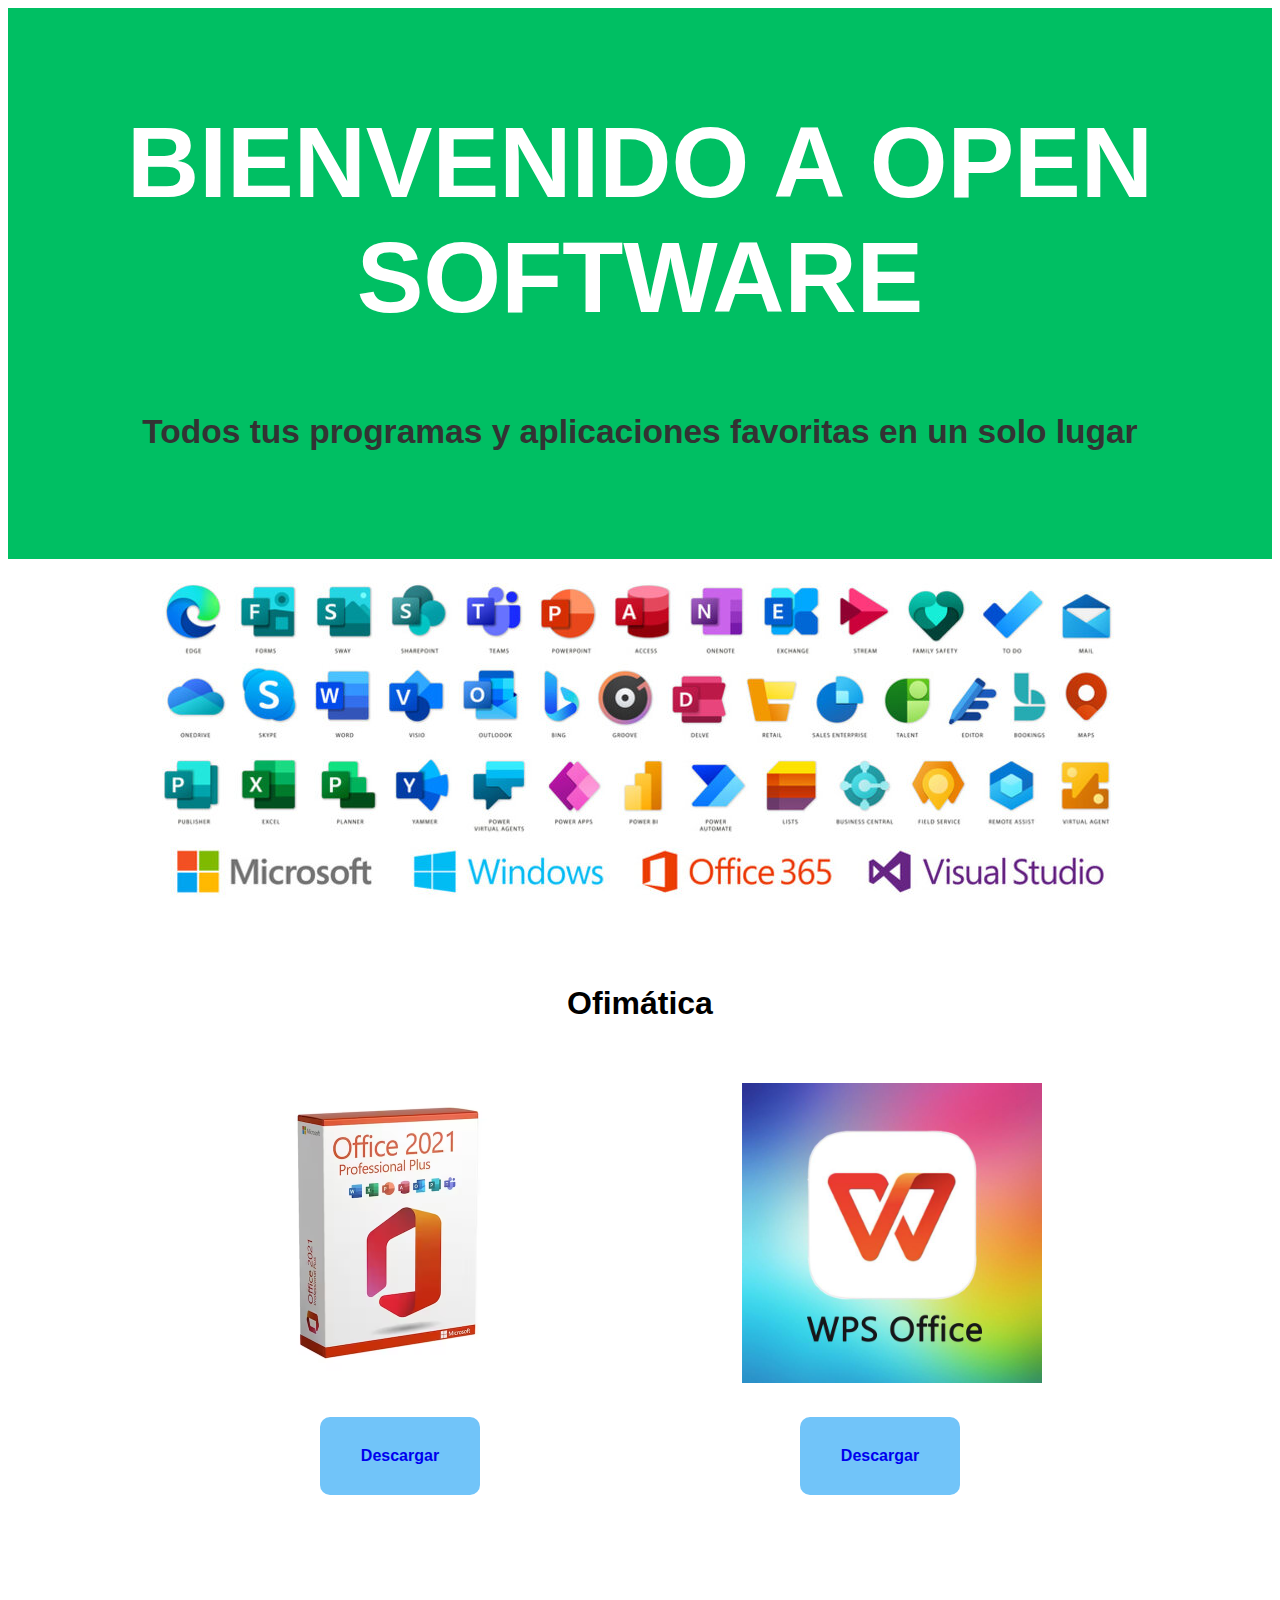
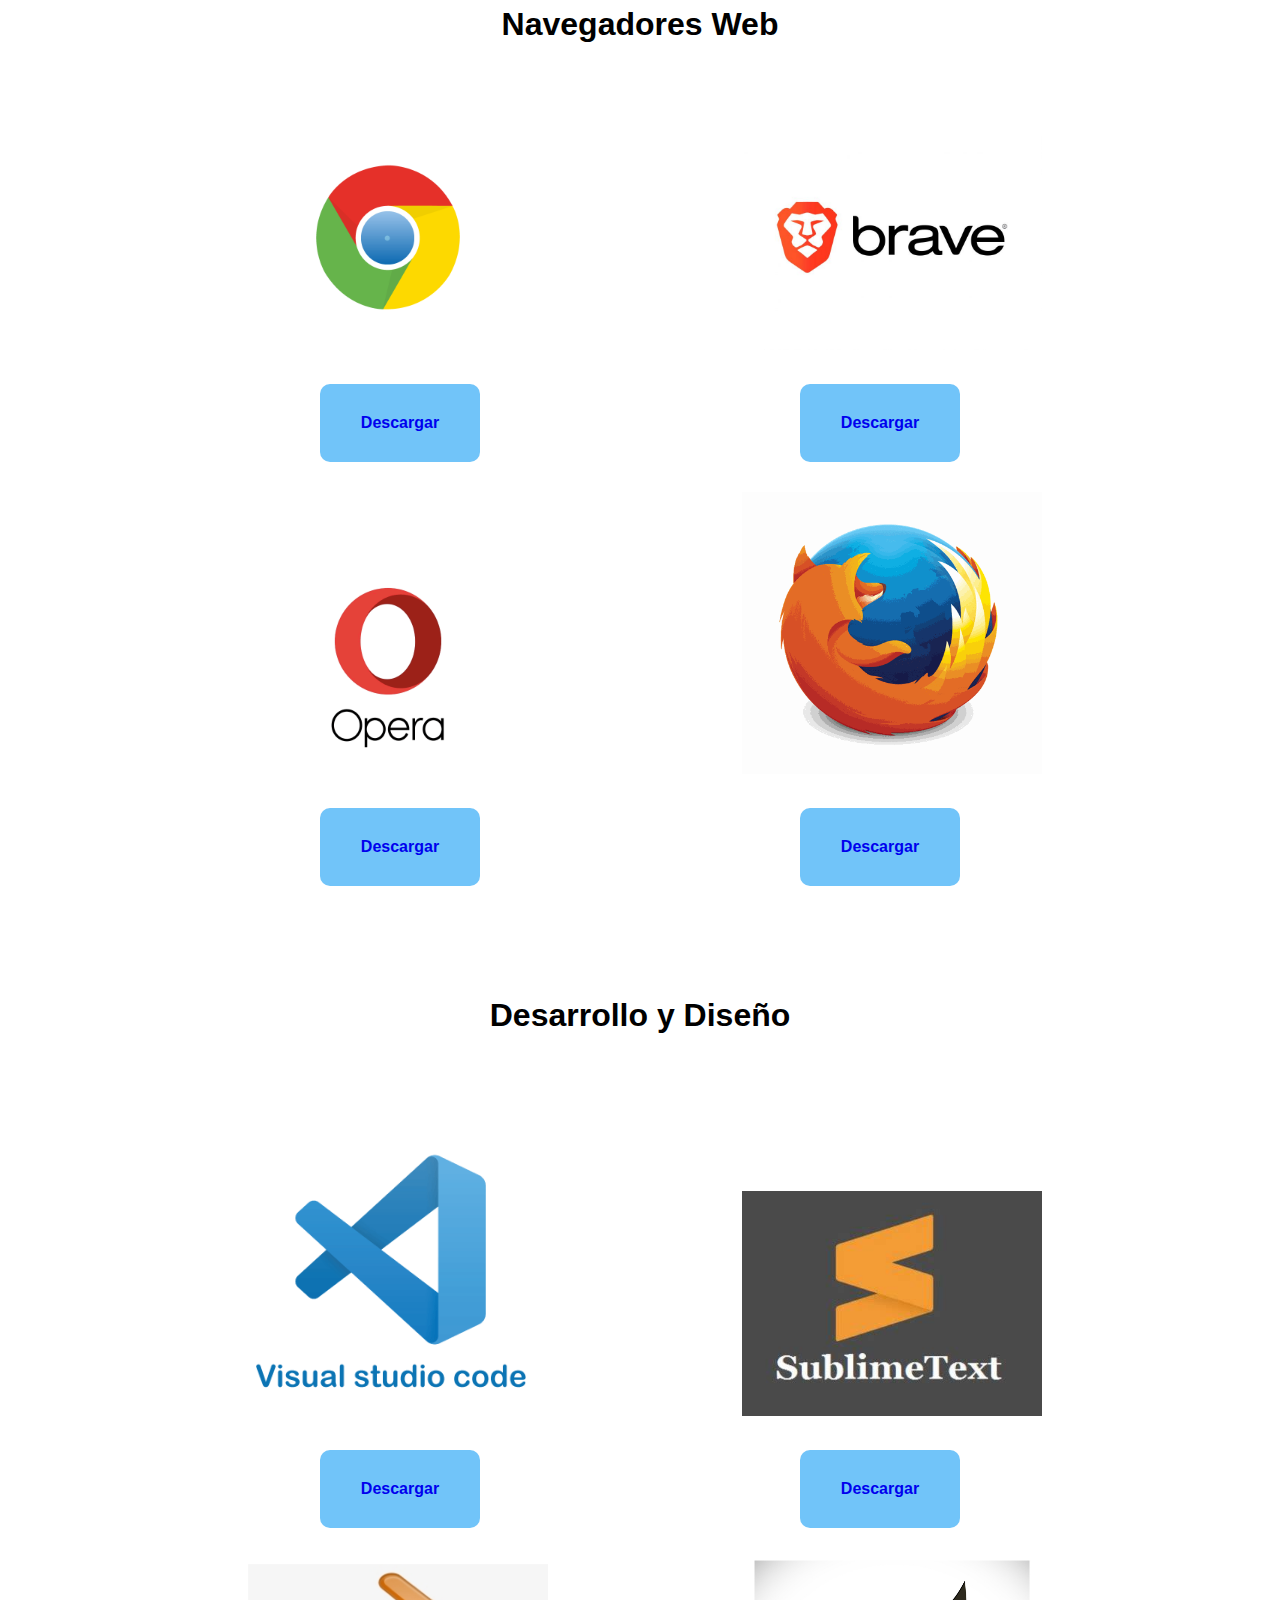
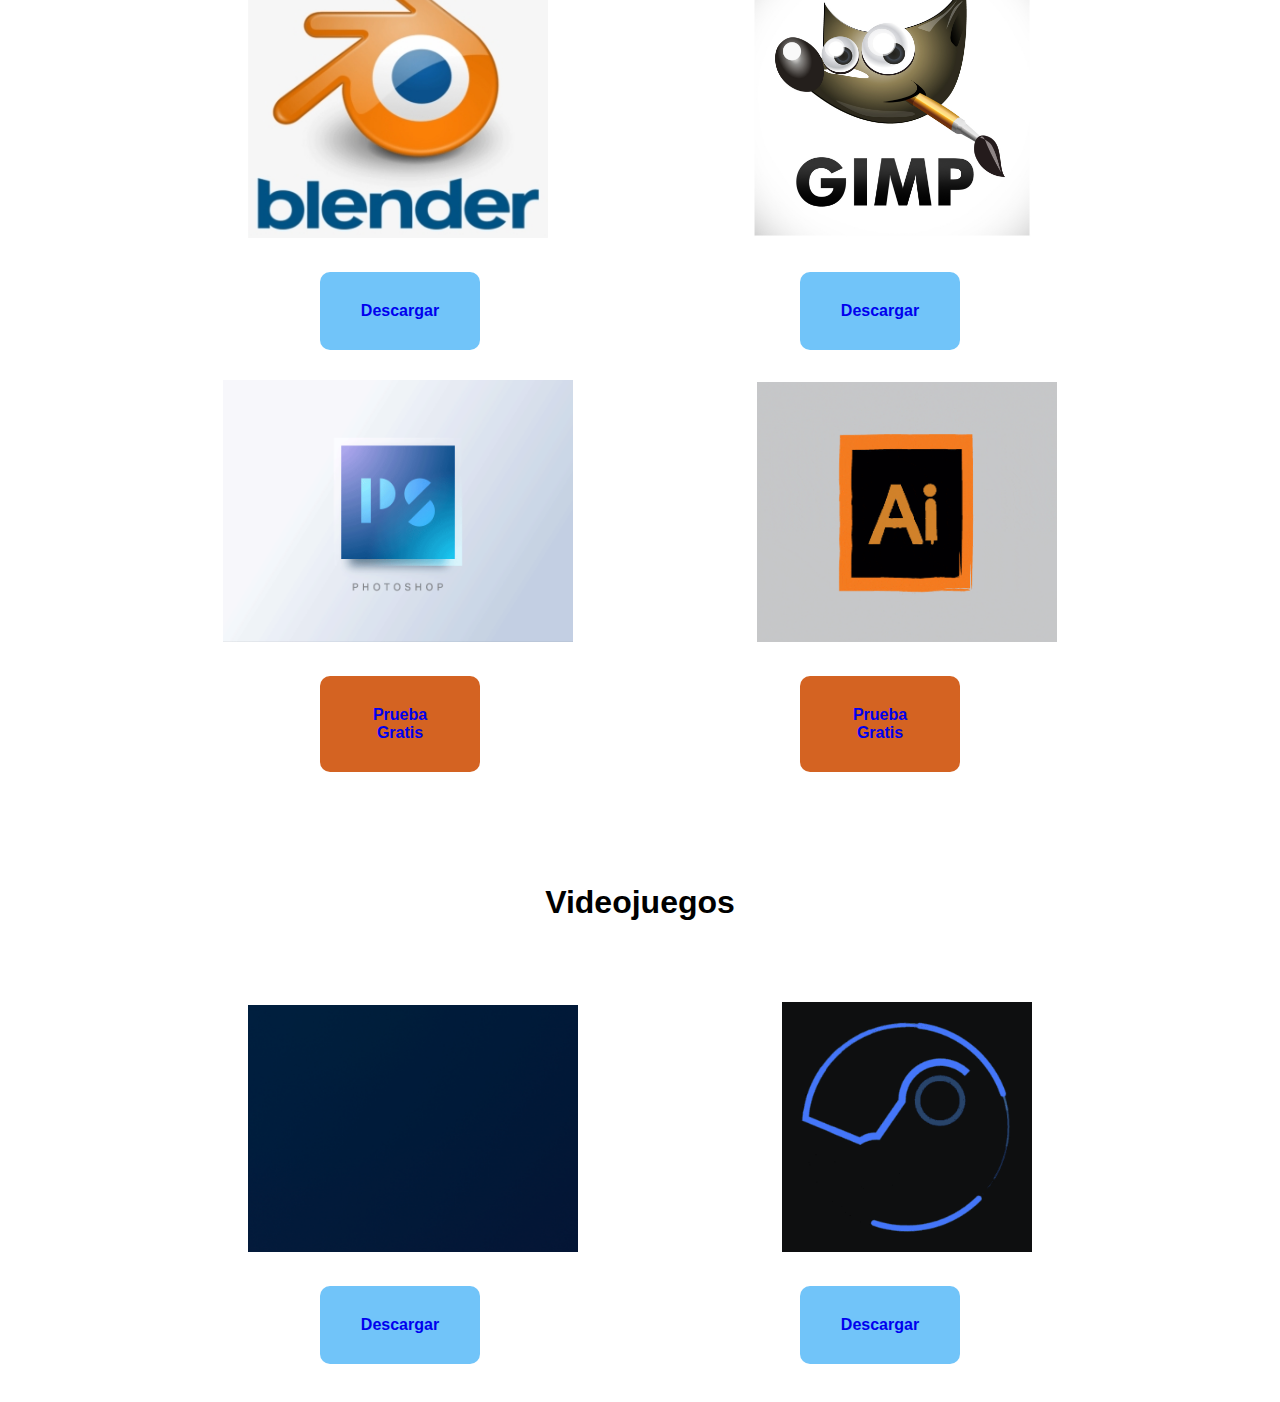
<file: Pagina externa/index.html>
<!DOCTYPE html>
<html>
    <head>
        <meta charset="utf-8"/>
        <title>OpenSoftware</title>
        <style>
            
        </style>
        <link rel="preconnect" href="https://fonts.googleapis.com">
        <link rel="preconnect" href="https://fonts.gstatic.com" crossorigin>
        <link rel="preconnect" href="https://fonts.googleapis.com">
        <link rel="preconnect" href="https://fonts.gstatic.com" crossorigin>
        <link href="https://fonts.googleapis.com/css2?family=Nunito:ital,wght@0,200..1000;1,200..1000&display=swap" rel="stylesheet">

    </head>
    <body>  
        <style>
            .contenedor1 {
                padding: 30px;
                text-align: center;
                font-size: 50px;
                background-color: #00bf63;
                font-family: 'Bungee Spice', sans-serif;
            }
            
            .botons{
                display: flex;
                justify-content: center;
                padding: 30px;
                font-family: Arial, Helvetica, sans-serif;
                
                
            }
            .btn1{
                display: block;
                width: 100px;
                font-weight: 700;
                background-color: #71C4F9 ;
                border-radius: 10px;
                margin-right: 170px;
                padding: 30px;
                text-decoration: none;
            }
            .btn2{
                display: block;
                width: 100px;
                font-weight: 700;
                background-color: #71C4F9 ;
                border-radius: 10px;
                margin-left: 150px;
                padding: 30px;
                text-decoration: none;
            }
            
            .btn3{
                display: block;
                width: 100px;
                font-weight: 700;
                background-color: #d46322 ;
                border-radius: 10px;
                margin-right: 170px;
                padding: 30px;
                text-decoration: none;
            }
            .btn4{
                display: block;
                width: 100px;
                font-weight: 700;
                background-color: #d46322 ;
                border-radius: 10px;
                margin-left: 150px;
                padding: 30px;
                text-decoration: none;
            }
        </style>
        
        <div class="contenedor1">
            <h1 style="color: #ffffff;">BIENVENIDO A OPEN SOFTWARE</h1>
            <h6 style="color: #333; text-align: center;">Todos tus programas y aplicaciones favoritas en un solo lugar</h6>
        </div>
    
        <div align="center">
            <img src="baner.jpg" alt="">
        
        <h1 style="padding: 40px; font-family: Verdana, Geneva, Tahoma, sans-serif; " >Ofimática</h1>
        <img style="width: 300px; margin-right: 100px;" src="office.avif" alt="">
        <img style="width: 300px; margin-left: 100px;" src="wps.jpg" alt="">

        <div class="botons"> 
            <a href="https://learn.microsoft.com/es-es/deployoffice/ltsc2021/deploy" target="_blank"; class="btn1">Descargar</a>
            <a href="https://es.wps.com/download/" target="_blank" class="btn2">Descargar</a>
        </div>


        <h1 style="padding: 60px; font-family: Verdana, Geneva, Tahoma, sans-serif; ">Navegadores Web</h1>
        <img style="width: 300px; margin-right: 100px;" src="chrom.gif" alt="">
        <img style="width: 300px; margin-left: 100px;" src="brave.jpg" alt="">

        <div class="botons"> 
            <a href="https://www.google.com/intl/es_es/chrome/" target="_blank"; class="btn1">Descargar</a>
            <a href="https://brave.com/es/" target="_blank" class="btn2">Descargar</a>
        </div>
        <img style="width: 300px; margin-right: 100px;" src="op.gif" alt="">
        <img style="width: 300px; margin-left: 100px;" src="firefox.gif" alt="">
        <div class="botons"> 
            <a href="https://www.opera.com/es/download" target="_blank"; class="btn1">Descargar</a>
            <a href="https://www.mozilla.org/es-ES/firefox/new/" target="_blank" class="btn2">Descargar</a>
        </div>


        <h1 style="padding: 60px; font-family: Verdana, Geneva, Tahoma, sans-serif; ">Desarrollo y Diseño</h1>
        <img style="width: 300px; margin-right: 100px;" src="visual.png" alt="">
        <img style="width: 300px; margin-left: 100px;" src="sublime.jpg" alt="">
        <div class="botons"> 
            <a href="https://code.visualstudio.com/Download" target="_blank"; class="btn1">Descargar</a>
            <a href="https://www.sublimetext.com/download" target="_blank"; class="btn2">Descargar</a>
        </div>
        

        <img style="width: 300px; margin-right: 100px;" src="blen.png" alt="">
        <img style="width: 280px; margin-left: 100px;" src="gimp.jpg" alt="">
        <div class="botons"> 
            <a href="https://www.blender.org/download/" target="_blank"; class="btn1">Descargar</a>
            <a href="http://www.gimp.org.es/descargar-gimp.html" target="_blank" class="btn2">Descargar</a>
        </div>
        <img style="width: 350px; margin-right: 100px;" src="Photogif.gif" alt="">
        <img style="width: 300px; margin-left: 80px;" src="illus.gif" alt="">

        <div class="botons"> 
            <a href="https://www.adobe.com/co/products/photoshop.html?promoid=RL89NFBP&mv=other" target="_blank"; class="btn3">Prueba Gratis</a>
            <a href="https://www.adobe.com/la/products/illustrator.html" target="_blank" class="btn4">Prueba Gratis</a>
        </div>
        

        <h1 style="padding: 60px; font-family: Verdana, Geneva, Tahoma, sans-serif; ">Videojuegos</h1>
        <img style="width: 330px; margin-right: 100px;" src="epic.gif" alt="">
        <img style="width: 250px; margin-left: 100px;" src="steam.gif" alt="">
        <div class="botons"> 
            <a href="https://store.epicgames.com/es-ES/download" target="_blank"; class="btn1">Descargar</a>
            <a href="https://store.steampowered.com/about/" target="_blank"; class="btn2">Descargar</a>
        </div>
    </body>
</html>
</file>
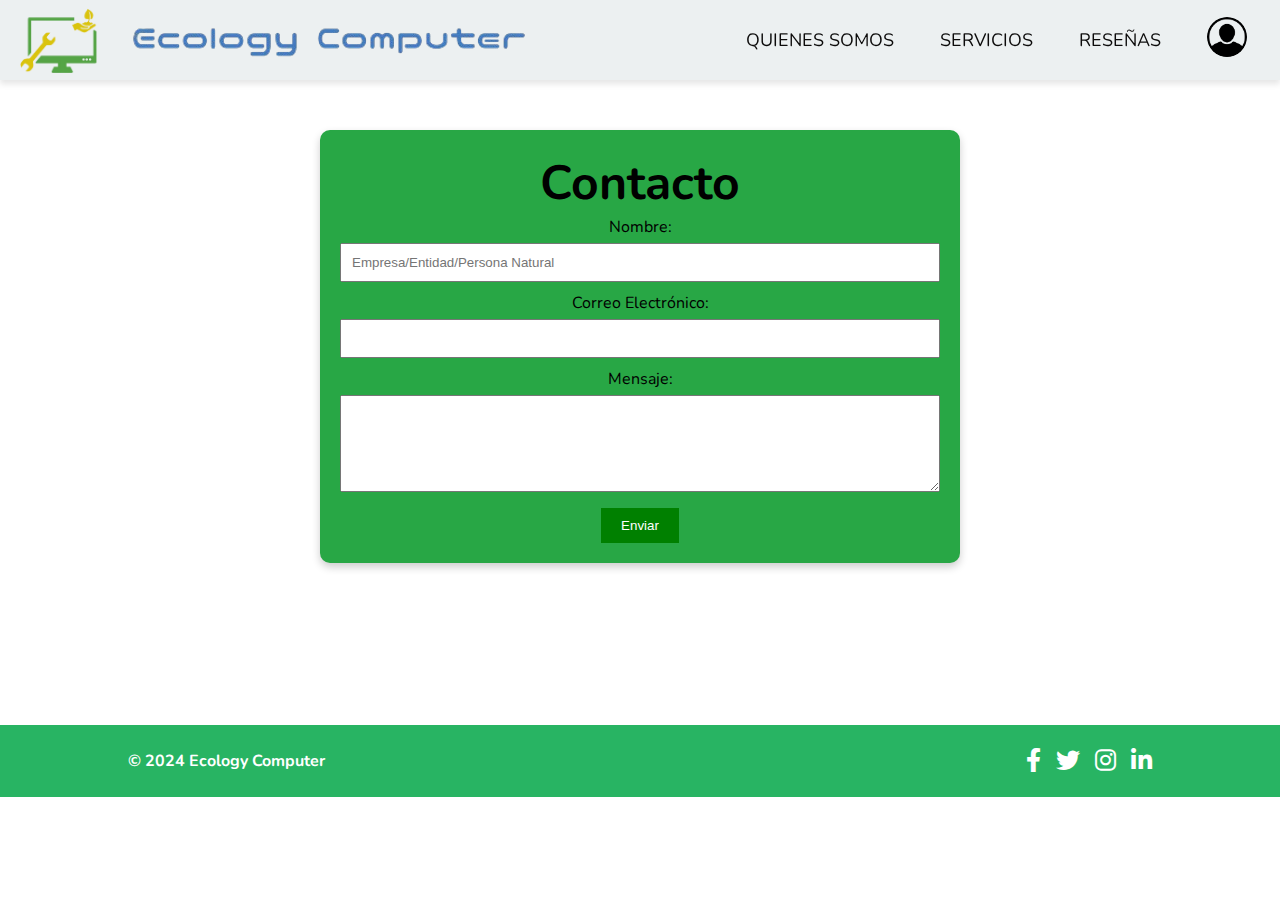
<file: Contacto.html>
<!DOCTYPE html>
<html lang="en">
<head>
    <meta charset="UTF-8">
    <meta name="viewport" content="width=device-width, initial-scale=1.0">
    <title>Contacto</title>
    <link rel="icon" href="assets/iconoMB.png">
    <link rel="stylesheet" href="nav-footer.css">
    <link rel="stylesheet" href="style.css">
    <link rel="stylesheet" href="media.css">
    <link rel="stylesheet" href="styleContacto.css">
    <link href="https://cdnjs.cloudflare.com/ajax/libs/font-awesome/6.0.0-beta3/css/all.min.css" rel="stylesheet">
</head>
<body>
    <nav>
        <input type="checkbox" id="check">
        <label for="check" class="checkbtn">
            <i><img src="assets/menu-hamburguesa.png" alt=""></i>
        </label>

        <a href="index.html" class="enlace">
            <img src="assets/iconoPC.png" alt="Logo PC" class="logo logo-pc">
            <img src="assets/iconoMB.png" alt="Logo Móvil" class="logo logo-mobile">
            <img src="assets/Nombre.png" alt="Nombre de empresa" class="nombre-empresa">
        </a>
        <ul>
            <li><a href="index.html#about-us">QUIENES SOMOS</a></li>
            <li class="dropdown">
                <a href="index.html#services">SERVICIOS</a>
                <ul class="dropdown-menu">
                    <li><a href="Tienda.html">Tienda Virtual</a></li>
                    <li><a href="Mantenimiento.html">Reparar</a></li>
                    <li><a href="Contacto.html">Contáctanos</a></li>
                </ul>
            </li>
            <li><a href="index.html#reviews">RESEÑAS</a></li>
            <li class="profile">
                <a href="#">
                    <img src="assets/UsuarioIcon.png" alt="Perfil" class="profile-img">
                </a>
                <ul class="dropdown-menu">
                    <li id="register"><a href="Registro.html">Registrarse</a></li>
                    <li id="login"><a href="Inicio.html">Iniciar Sesión</a></li>
                    <li id="logout"><a href="#" class="logout-btn">Cerrar Sesión</a></li>
                </ul>
            </li>
        </ul>
    </nav>

    <div class="contacto" id="Contact">
        <h2 class="title-contact">Contacto</h2>
        <form>
          <label for="nombre">Nombre: </label>
          <input type="text" id="nombre" name="nombre" placeholder="Empresa/Entidad/Persona Natural" required>
    
          <label for="email">Correo Electrónico:</label>
          <input type="email" id="email" name="email" required>
    
          <label for="mensaje">Mensaje:</label>
    
          <textarea id="mensaje" name="mensaje" rows="5" required></textarea>
    
          <button type="submit">Enviar</button>
        </form>
    </div>
    
    <footer class="footer">
        <!-- Nombre de la empresa -->
        <p class="footer-text">© 2024 Ecology Computer</p>

        <!-- Iconos de redes sociales -->
        <div class="footer-socials">
            <a href="https://facebook.com" target="_blank" class="social-link">
                <i class="fab fa-facebook-f social-icon"></i>
            </a>
            <a href="https://twitter.com" target="_blank" class="social-link">
                <i class="fab fa-twitter social-icon"></i>
            </a>
            <a href="https://instagram.com" target="_blank" class="social-link">
                <i class="fab fa-instagram social-icon"></i>
            </a>
            <a href="https://linkedin.com" target="_blank" class="social-link">
                <i class="fab fa-linkedin-in social-icon"></i>
            </a>
        </div>
    </footer>
    <script src="checklogin.js"></script>
    <script src="script.js"></script>
</body>
</html>
</file>
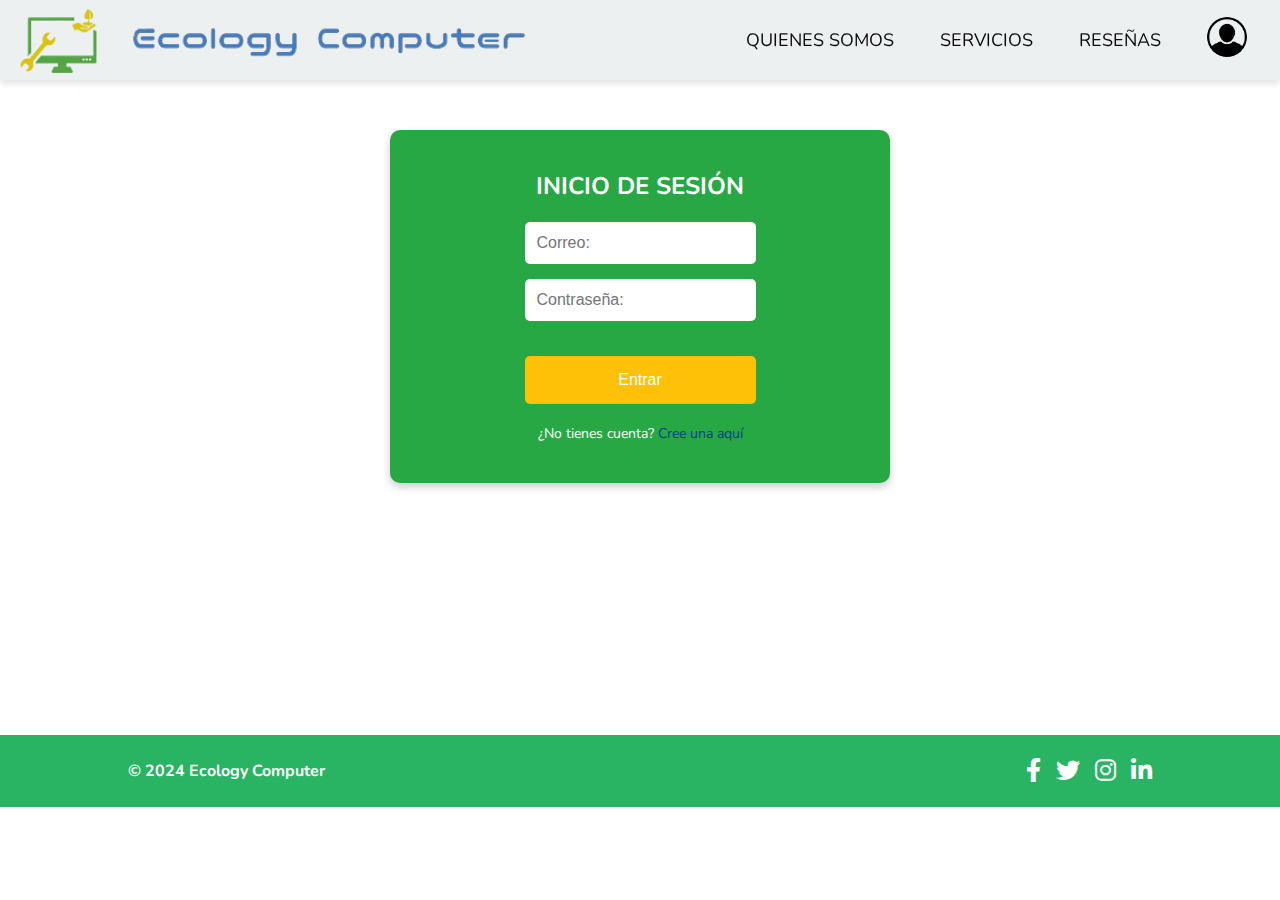
<file: Inicio.html>
<!DOCTYPE html>
<html lang="en">
<head>
    <meta charset="UTF-8">
    <meta name="viewport" content="width=device-width, initial-scale=1.0">
    <title>Ecology Computer</title>
    <link rel="icon" href="assets/iconoMB.png">
    <link rel="stylesheet" href="nav-footer.css">
    <link rel="stylesheet" href="styleInicio.css">
    <link href="https://cdnjs.cloudflare.com/ajax/libs/font-awesome/6.0.0-beta3/css/all.min.css" rel="stylesheet">
</head>
<nav>
    <input type="checkbox" id="check">
    <label for="check" class="checkbtn">
        <i><img src="assets/menu-hamburguesa.png" alt=""></i>
    </label>
      
    <a href="index.html" class="enlace">
        <img src="assets/iconoPC.png" alt="Logo PC" class="logo logo-pc">
        <img src="assets/iconoMB.png" alt="Logo Móvil" class="logo logo-mobile">
        <img src="assets/Nombre.png" alt="Nombre de empresa" class="nombre-empresa">
    </a>
    <ul>
        <li><a href="index.html#about-us">QUIENES SOMOS</a></li>
        <li class="dropdown">
            <a href="index.html#services">SERVICIOS</a>
            <ul class="dropdown-menu">
                <li><a href="Tienda.html">Tienda Virtual</a></li>
                <li><a href="Mantenimiento.html">Reparar</a></li>
                <li><a href="#">Contáctanos</a></li>
            </ul>
        </li>
        <li><a href="index.html#reviews">RESEÑAS</a></li>
        <li class="profile">
            <a href="#">
                <img src="assets/UsuarioIcon.png" alt="Perfil" class="profile-img">
            </a>
            <ul class="dropdown-menu">
                <li id="register"><a href="Registro.html">Registrarse</a></li>
                <li id="login"><a href="Inicio.html">Iniciar Sesión</a></li>
                <li id="logout"><a href="#" class="logout-btn">Cerrar Sesión</a></li>
            </ul>
        </li>
    </ul>
</nav>
<body>
    <div class="form-container">
        <h2>INICIO DE SESIÓN</h2>
        <form id="login-form">
            <div class="input-group">
                <input type="email" id="login-correo" placeholder="Correo:" required>
            </div>
            <div class="input-group">
                <input type="password" id="login-contrasena" placeholder="Contraseña:" required>
            </div>
            <button type="submit" class="btn-entrar">Entrar</button>
            <p>¿No tienes cuenta? <a href="Registro.html">Cree una aquí</a></p>
        </form>
    </div>
    
    <footer class="footer">
        <!-- Nombre de la empresa -->
        <p class="footer-text">© 2024 Ecology Computer</p>
    
        <!-- Iconos de redes sociales -->
        <div class="footer-socials">
            <a href="https://facebook.com" target="_blank" class="social-link">
                <i class="fab fa-facebook-f social-icon"></i>
            </a>
            <a href="https://twitter.com" target="_blank" class="social-link">
                <i class="fab fa-twitter social-icon"></i>
            </a>
            <a href="https://instagram.com" target="_blank" class="social-link">
                <i class="fab fa-instagram social-icon"></i>
            </a>
            <a href="https://linkedin.com" target="_blank" class="social-link">
                <i class="fab fa-linkedin-in social-icon"></i>
            </a>
        </div>
    </footer>
    
    <script src="script-login.js"></script>
    <script src="checklogin.js"></script>
    <script src="script.js"></script>
</body>
</html>
</file>
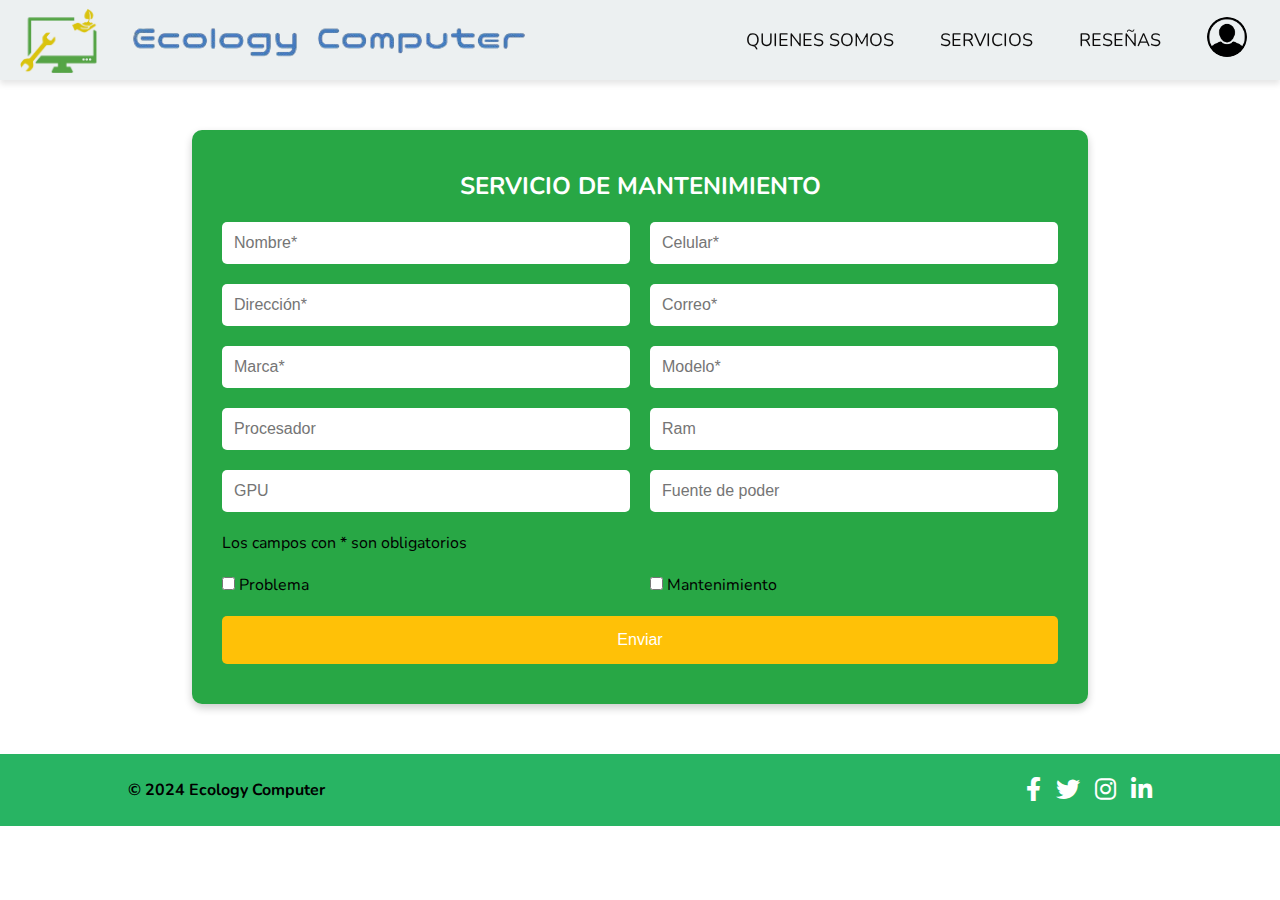
<file: Mantenimiento.html>
<!DOCTYPE html>
<html lang="en">

<head>
    <meta charset="UTF-8">
    <meta name="viewport" content="width=device-width, initial-scale=1.0">
    <title>Mantenimiento</title>
    <link rel="icon" href="assets/iconoMB.png">
    <link rel="stylesheet" href="nav-footer.css">
    <link rel="stylesheet" href="style.css">
    <link rel="stylesheet" href="styleMantenimiento.css">
    <link rel="stylesheet" href="media.css">
    <link href="https://cdnjs.cloudflare.com/ajax/libs/font-awesome/6.0.0-beta3/css/all.min.css" rel="stylesheet">
</head>

<body>
    <nav>
        <input type="checkbox" id="check">
        <label for="check" class="checkbtn">
            <i><img src="assets/menu-hamburguesa.png" alt=""></i>
        </label>

        <a href="index.html" class="enlace">
            <img src="assets/iconoPC.png" alt="Logo PC" class="logo logo-pc">
            <img src="assets/iconoMB.png" alt="Logo Móvil" class="logo logo-mobile">
            <img src="assets/Nombre.png" alt="Nombre de empresa" class="nombre-empresa">
        </a>
        <ul>
            <li><a href="index.html#about-us">QUIENES SOMOS</a></li>
            <li class="dropdown">
                <a href="index.html#services">SERVICIOS</a>
                <ul class="dropdown-menu">
                    <li><a href="Tienda.html">Tienda Virtual</a></li>
                    <li><a href="Mantenimiento.html">Reparar</a></li>
                    <li><a href="#">Contáctanos</a></li>
                </ul>
            </li>
            <li><a href="index.html#reviews">RESEÑAS</a></li>
            <li class="profile">
                <a href="#">
                    <img src="assets/UsuarioIcon.png" alt="Perfil" class="profile-img">
                </a>
                <ul class="dropdown-menu">
                    <li id="register"><a href="Registro.html">Registrarse</a></li>
                    <li id="login"><a href="Inicio.html">Iniciar Sesión</a></li>
                    <li id="logout"><a href="#" class="logout-btn">Cerrar Sesión</a></li>
                </ul>
            </li>
        </ul>
    </nav>

    <div class="form-container">
        <h2>SERVICIO DE MANTENIMIENTO</h2>
        <div class="service-container">
            <form id="service-form">
                <div class="input-row">
                    <div class="input-group">
                        <input type="text" id="service-name" placeholder="Nombre*" required>
                    </div>
                    <div class="input-group">
                        <input type="tel" id="service-phone" placeholder="Celular*" required pattern="\d*"
                            oninput="this.value = this.value.replace(/[^0-9]/g, '');">
                    </div>
                    <div class="input-group">
                        <input type="text" id="service-direction" placeholder="Dirección*" required>
                    </div>
                    <div class="input-group">
                        <input type="email" id="service-email" placeholder="Correo*" required>
                    </div>
                    <div class="input-group">
                        <input type="text" id="service-marca" placeholder="Marca*" required>
                    </div>
                    <div class="input-group">
                        <input type="text" id="service-model" placeholder="Modelo*" required>
                    </div>
                    <div class="input-group">
                        <input type="text" id="service-model" placeholder="Procesador">
                    </div>
                    <div class="input-group">
                        <input type="text" id="service-model" placeholder="Ram">
                    </div>
                    <div class="input-group">
                        <input type="text" id="service-model" placeholder="GPU">
                    </div>
                    <div class="input-group">
                        <input type="text" id="service-model" placeholder="Fuente de poder">
                    </div>
                    <p>Los campos con * son obligatorios</p>
                    <div></div>
                    <div class="input-grupo">
                        <input type="checkbox" name="Problema" id="Problema" class="exclusive-checkbox"> Problema
                        <!-- Contenedor que incluye el input para la descripción, oculto inicialmente -->
                        <div id="problema-input-container" style="display: none;">
                            <textarea id="problema-descripcion" placeholder="Descripción del problema" rows="4"></textarea>
                        </div>
                    </div>
                    <div class="input-grupo">
                        <input type="checkbox" name="Mantenimiento" id="Mantenimiento" class="exclusive-checkbox"> Mantenimiento
                    </div>
                </div>
                
                <!-- Botón -->
                <button type="submit" class="btn-enviar">Enviar</button>
            </form>
        </div>
    </div>

    <footer class="footer">
        <!-- Nombre de la empresa -->
        <p class="footer-text">© 2024 Ecology Computer</p>

        <!-- Iconos de redes sociales -->
        <div class="footer-socials">
            <a href="https://facebook.com" target="_blank" class="social-link">
                <i class="fab fa-facebook-f social-icon"></i>
            </a>
            <a href="https://twitter.com" target="_blank" class="social-link">
                <i class="fab fa-twitter social-icon"></i>
            </a>
            <a href="https://instagram.com" target="_blank" class="social-link">
                <i class="fab fa-instagram social-icon"></i>
            </a>
            <a href="https://linkedin.com" target="_blank" class="social-link">
                <i class="fab fa-linkedin-in social-icon"></i>
            </a>
        </div>
    </footer>

    <script>
        const problemaCheckbox = document.getElementById('Problema');
        const mantenimientoCheckbox = document.getElementById('Mantenimiento');
        const errorMessage = document.getElementById('error-message');
        const form = document.getElementById('solicitud-form');
        const problemaInputContainer = document.getElementById('problema-input-container');
    
        // Función para asegurar que solo uno de los checkboxes esté marcado
        function toggleCheckboxSelection() {
            if (problemaCheckbox.checked) {
                mantenimientoCheckbox.checked = false;
                problemaInputContainer.style.display = 'block'; // Muestra el input de descripción
            } else {
                problemaInputContainer.style.display = 'none'; // Oculta el input si "Problema" no está seleccionado
            }
    
            if (mantenimientoCheckbox.checked) {
                problemaCheckbox.checked = false;
                problemaInputContainer.style.display = 'none'; // Oculta el input si "Mantenimiento" está seleccionado
            }
        }
    
        // Escuchar el evento de cambio en ambos checkboxes
        problemaCheckbox.addEventListener('click', toggleCheckboxSelection);
        mantenimientoCheckbox.addEventListener('click', toggleCheckboxSelection);
    
        // Validar que se seleccione solo uno al enviar el formulario
        form.addEventListener('submit', function(event) {
            if (!problemaCheckbox.checked && !mantenimientoCheckbox.checked) {
                errorMessage.style.display = 'block'; // Muestra el mensaje de error si ninguno está seleccionado
                event.preventDefault(); // Previene el envío del formulario
            } else {
                errorMessage.style.display = 'none'; // Oculta el mensaje de error si alguno está seleccionado
            }
        });
    </script>
    <script src="checklogin.js"></script>

</body>

</html>
</file>
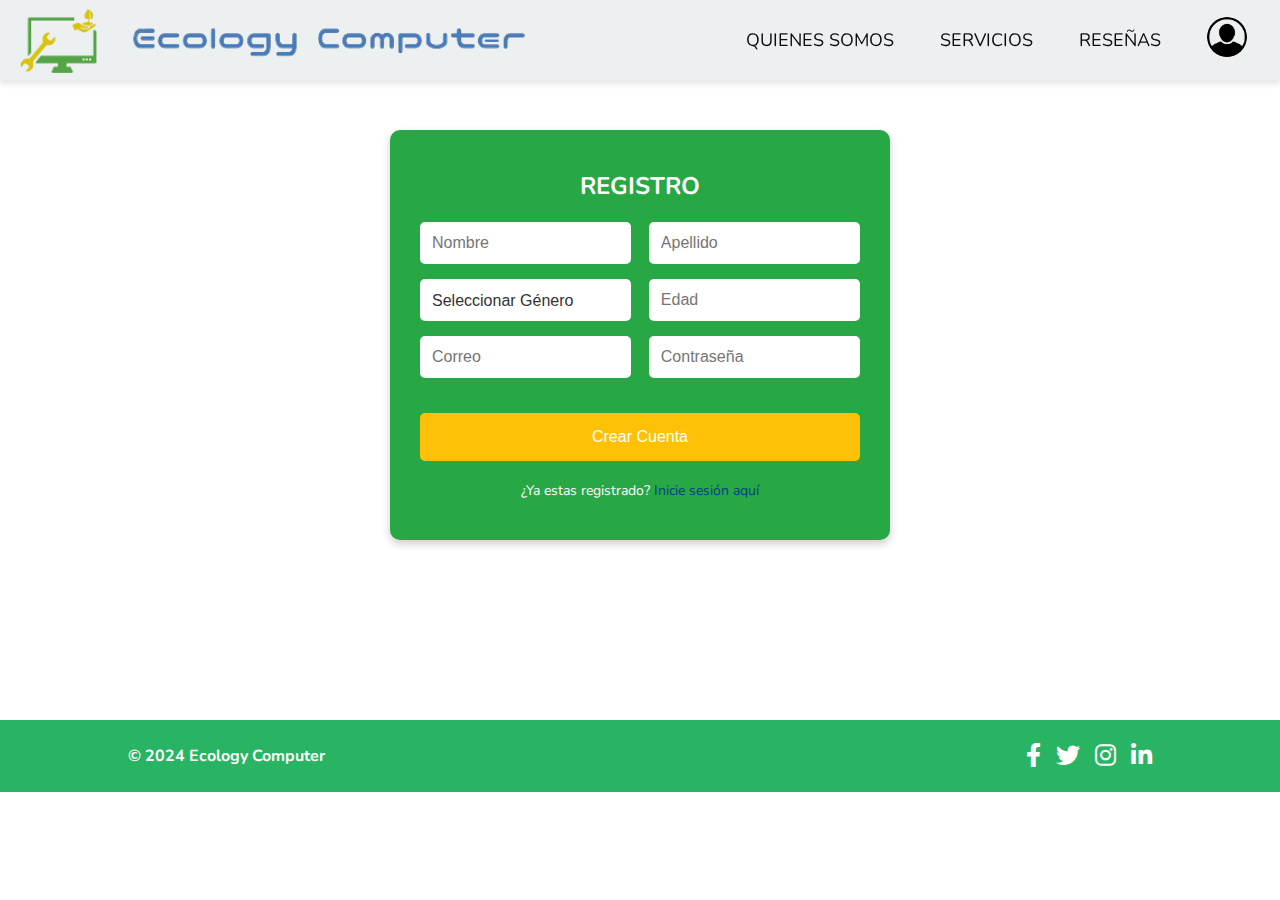
<file: Registro.html>
<!DOCTYPE html>
<html lang="en">
<head>
    <meta charset="UTF-8">
    <meta name="viewport" content="width=device-width, initial-scale=1.0">
    <title>Ecology Computer</title>
    <link rel="icon" href="assets/iconoMB.png">
    <link rel="stylesheet" href="styleRegistro.css">
    <link rel="stylesheet" href="nav-footer.css">
    <link href="https://cdnjs.cloudflare.com/ajax/libs/font-awesome/6.0.0-beta3/css/all.min.css" rel="stylesheet">
</head>
<nav>
    <input type="checkbox" id="check">
    <label for="check" class="checkbtn">
        <i><img src="assets/menu-hamburguesa.png" alt=""></i>
    </label>
      
    <a href="index.html" class="enlace">
        <img src="assets/iconoPC.png" alt="Logo PC" class="logo logo-pc">
        <img src="assets/iconoMB.png" alt="Logo Móvil" class="logo logo-mobile">
        <img src="assets/Nombre.png" alt="Nombre de empresa" class="nombre-empresa">
    </a>
    <ul>
        <li><a href="index.html#about-us">QUIENES SOMOS</a></li>
        <li class="dropdown">
            <a href="index.html#services">SERVICIOS</a>
            <ul class="dropdown-menu">
                <li><a href="Tienda.html">Tienda Virtual</a></li>
                <li><a href="Mantenimiento.html">Reparar</a></li>
                <li><a href="#">Contáctanos</a></li>
            </ul>
        </li>
        <li><a href="index.html#reviews">RESEÑAS</a></li>
        <li class="profile">
            <a href="#">
                <img src="assets/UsuarioIcon.png" alt="Perfil" class="profile-img">
            </a>
            <ul class="dropdown-menu">
                <li id="register"><a href="Registro.html">Registrarse</a></li>
                <li id="login"><a href="Inicio.html">Iniciar Sesión</a></li>
                <li id="logout"><a href="#" class="logout-btn">Cerrar Sesión</a></li>
            </ul>
        </li>
    </ul>
</nav>
<body>
    <div class="form-container">
        <h2>REGISTRO</h2>
        <form id="registro-form">
            <div class="input-group">
                <input type="text" id="nombre" placeholder="Nombre" required>
                <input type="text" id="apellido" placeholder="Apellido" required>
            </div>
            <div class="input-group">
                <select id="genero" required>
                    <option value="" disabled selected>Seleccionar Género</option>
                    <option value="masculino">Masculino</option>
                    <option value="femenino">Femenino</option>
                    <option value="otro">Otro</option>
                </select>
                <input type="number" id="edad" placeholder="Edad" required>
            </div>            
            <div class="input-group">
                <input type="email" id="correo" placeholder="Correo" required>
                <input type="password" id="contrasena" placeholder="Contraseña" required>
            </div>
            <button type="submit" class="btn-crear">Crear Cuenta</button>
            <p>¿Ya estas registrado? <a href="Inicio.html">Inicie sesión aquí</a></p>
        </form>
    </div>
    
    <footer class="footer">
        <!-- Nombre de la empresa -->
        <p class="footer-text">© 2024 Ecology Computer</p>
    
        <!-- Iconos de redes sociales -->
        <div class="footer-socials">
            <a href="https://facebook.com" target="_blank" class="social-link">
                <i class="fab fa-facebook-f social-icon"></i>
            </a>
            <a href="https://twitter.com" target="_blank" class="social-link">
                <i class="fab fa-twitter social-icon"></i>
            </a>
            <a href="https://instagram.com" target="_blank" class="social-link">
                <i class="fab fa-instagram social-icon"></i>
            </a>
            <a href="https://linkedin.com" target="_blank" class="social-link">
                <i class="fab fa-linkedin-in social-icon"></i>
            </a>
        </div>
    </footer>
    
    <script src="checklogin.js"></script>
    <script src="script.js"></script>
</body>
</html>
</file>
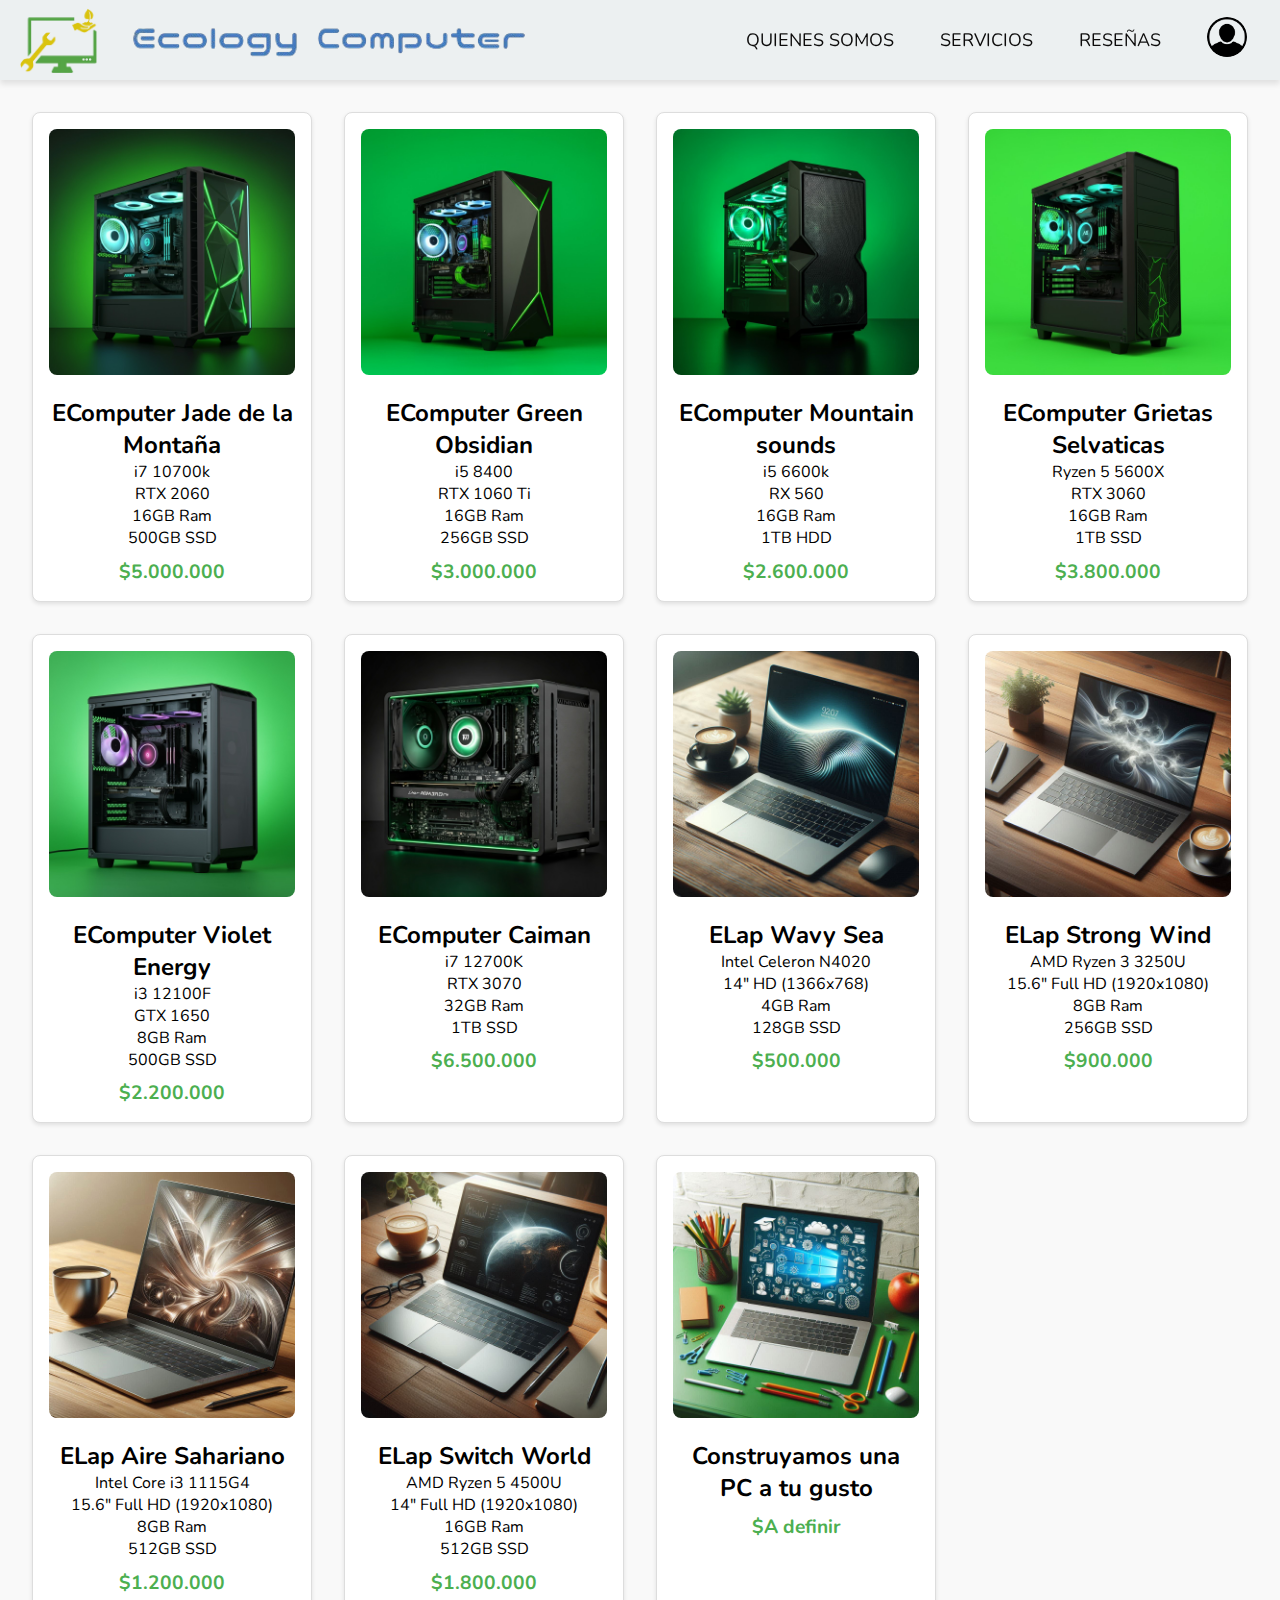
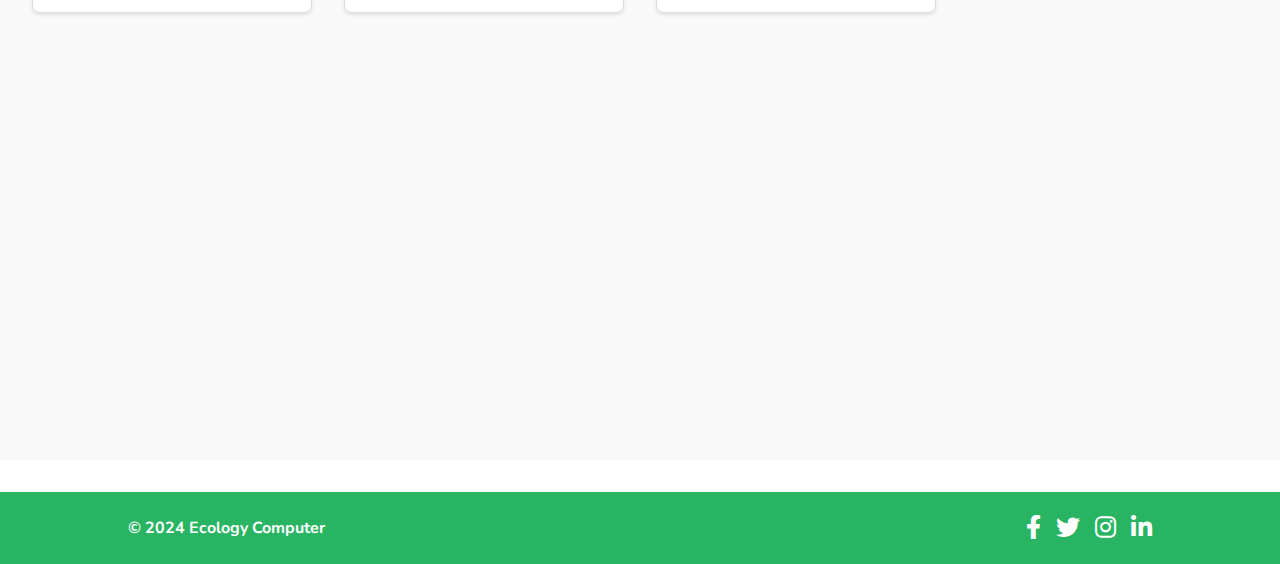
<file: Tienda.html>
<!DOCTYPE html>
<html lang="es">

<head>
    <meta charset="UTF-8">
    <meta name="viewport" content="width=device-width, initial-scale=1.0">
    <title>Ecology Computer</title>
    <link rel="icon" href="assets/iconoMB.png">
    <link rel="stylesheet" href="nav-footer.css">
    <link rel="stylesheet" href="styleTienda.css">
    <link href="https://cdnjs.cloudflare.com/ajax/libs/font-awesome/6.0.0-beta3/css/all.min.css" rel="stylesheet">
</head>

<body>
    <nav>
        <input type="checkbox" id="check">
        <label for="check" class="checkbtn">
            <i><img src="assets/menu-hamburguesa.png" alt=""></i>
        </label>
          
        <a href="index.html" class="enlace">
            <img src="assets/iconoPC.png" alt="Logo PC" class="logo logo-pc">
            <img src="assets/iconoMB.png" alt="Logo Móvil" class="logo logo-mobile">
            <img src="assets/Nombre.png" alt="Nombre de empresa" class="nombre-empresa">
        </a>
        <ul>
            <li><a href="index.html#about-us">QUIENES SOMOS</a></li>
            <li class="dropdown">
                <a href="index.html#services">SERVICIOS</a>
                <ul class="dropdown-menu">
                    <li><a href="Tienda.html">Tienda Virtual</a></li>
                    <li><a href="Mantenimiento.html">Reparar</a></li>
                    <li><a href="#">Contáctanos</a></li>
                </ul>
            </li>
            <li><a href="index.html#reviews">RESEÑAS</a></li>
            <li class="profile">
                <a href="#">
                    <img src="assets/UsuarioIcon.png" alt="Perfil" class="profile-img">
                </a>
                <ul class="dropdown-menu">
                    <li id="register"><a href="Registro.html">Registrarse</a></li>
                    <li id="login"><a href="Inicio.html">Iniciar Sesión</a></li>
                    <li id="logout"><a href="#" class="logout-btn">Cerrar Sesión</a></li>
                </ul>
            </li>
        </ul>
    </nav>
    <main>
        <section class="lista-productos" id="Product">
            <div class="producto"><img
                    src="assets/Pc1.jpg"
                    alt="Computador Ecológico 1">
                <h2>EComputer Jade de la Montaña</h2>
                <div class="contenedor">
                    <p>i7 10700k</p>
                    <p>RTX 2060</p>
                    <p>16GB Ram</p>
                    <p>500GB SSD</p>
                </div>
                <p class="precio">$5.000.000</p>
            </div>
            <div class="producto"><img
                    src="assets/Pc2.jpg"
                    alt="Computador Ecológico 2">
                <h2>EComputer Green Obsidian</h2>
                <div class="contenedor">
                    <p>i5 8400</p>
                    <p>RTX 1060 Ti</p>
                    <p>16GB Ram</p>
                    <p>256GB SSD</p>
                </div>
                <p class="precio">$3.000.000</p>
            </div>
            <div class="producto"><img
                    src="assets/Pc3.jpg"
                    alt="Computador Ecológico 3">
                <h2>EComputer Mountain sounds</h2>
                <div class="contenedor">
                    <p>i5 6600k</p>
                    <p>RX 560</p>
                    <p>16GB Ram</p>
                    <p>1TB HDD</p>
                </div>
                <p class="precio">$2.600.000</p>
            </div>
            <div class="producto"><img
                    src="assets/Pc4.jpg"
                    alt="Computador Ecológico 3">
                <h2>EComputer Grietas Selvaticas</h2>
                <div class="contenedor">
                    <p>Ryzen 5 5600X</p>
                    <p>RTX 3060</p>
                    <p>16GB Ram</p>
                    <p>1TB SSD</p>
                </div>
                <p class="precio">$3.800.000</p>
                </div>
                
            </div>
            <div class="producto"><img
                    src="assets/Pc5.jpg"
                    alt="Computador Ecológico 3">
                <h2>EComputer Violet Energy</h2>
                <div class="contenedor">
                    <p>i3 12100F</p>
                    <p>GTX 1650</p>
                    <p>8GB Ram</p>
                    <p>500GB SSD</p>
                </div>
                <p class="precio">$2.200.000</p>                    
            </div>
            <div class="producto"><img
                    src="assets/Pc6.jpg"
                    alt="Computador Ecológico 3">
                <h2>EComputer Caiman</h2>
                <div class="contenedor">
                    <p>i7 12700K</p>
                    <p>RTX 3070</p>
                    <p>32GB Ram</p>
                    <p>1TB SSD</p>
                </div>
                <p class="precio">$6.500.000</p>
            </div>
            <div class="producto"><img
                    src="assets/Portatil1.jpg"
                    alt="Computador Ecológico 3">
                <h2>ELap Wavy Sea</h2>
                <div class="contenedor">
                    <p>Intel Celeron N4020</p>
                    <p>14" HD (1366x768)</p>
                    <p>4GB Ram</p>
                    <p>128GB SSD</p>
                </div>
                <p class="precio">$500.000</p>
            </div>
            <div class="producto"><img
                    src="assets/Portatil2.jpg"
                    alt="Computador Ecológico 3">
                <h2>ELap Strong Wind</h2>
                <div class="contenedor">
                    <p>AMD Ryzen 3 3250U</p>
                    <p>15.6" Full HD (1920x1080)</p>
                    <p>8GB Ram</p>
                    <p>256GB SSD</p>
                </div>
                <p class="precio">$900.000</p>
            </div>
            <div class="producto"><img
                    src="assets/Portatil3.jpg"
                    alt="Computador Ecológico 3">
                <h2>ELap Aire Sahariano</h2>
                <div class="contenedor">
                    <p>Intel Core i3 1115G4</p>
                    <p>15.6" Full HD (1920x1080)</p>
                    <p>8GB Ram</p>
                    <p>512GB SSD</p>
                </div>
                <p class="precio">$1.200.000</p>
            </div>
            <div class="producto"><img
                    src="assets/Portatil4.jpg"
                    alt="Computador Ecológico 3">
                <h2>ELap Switch World</h2>
                <div class="contenedor">
                    <p>AMD Ryzen 5 4500U</p>
                    <p>14" Full HD (1920x1080)</p>
                    <p>16GB Ram</p>
                    <p>512GB SSD</p>
                </div>
                <p class="precio">$1.800.000</p>
            </div>
            <div class="producto"><img
                    src="assets/Portatil5.jpg"
                    alt="Computador Ecológico 3">
                <h2>Construyamos una PC a tu gusto</h2>
                <div class="contenedor">
                    <p></p>
                </div>
                <p class="precio">$A definir</p>
            </div>
        </section>
        
        
    </main>
    <footer class="footer">
        <!-- Nombre de la empresa -->
        <p class="footer-text">© 2024 Ecology Computer</p>
    
        <!-- Iconos de redes sociales -->
        <div class="footer-socials">
            <a href="https://facebook.com" target="_blank" class="social-link">
                <i class="fab fa-facebook-f social-icon"></i>
            </a>
            <a href="https://twitter.com" target="_blank" class="social-link">
                <i class="fab fa-twitter social-icon"></i>
            </a>
            <a href="https://instagram.com" target="_blank" class="social-link">
                <i class="fab fa-instagram social-icon"></i>
            </a>
            <a href="https://linkedin.com" target="_blank" class="social-link">
                <i class="fab fa-linkedin-in social-icon"></i>
            </a>
        </div>
    </footer>
    <script src="checklogin.js"></script>

</body>

</html>
</file>
<file: nav-footer.css>
@import url('https://fonts.googleapis.com/css2?family=Nunito:ital,wght@0,200..1000;1,200..1000&display=swap');

*{
    padding: 0;
    margin: 0;
    text-decoration: none;
    list-style: none;
    box-sizing: border-box;
}

body{
    font-family: "Nunito", sans-serif;
    min-height: 100vh;
    box-sizing: border-box;
    padding-top: 80px;
}


/* General */
nav {
    background: #ecf0f1;
    height: 80px;
    width: 100%;
    display: flex;
    position: fixed; /* Esto hace que el nav se quede fijo en la parte superior */
    top: 0; /* Se mantiene en la parte superior */
    align-items: center;
    justify-content: space-between;
    padding: 0 20px;
    box-shadow: 0 4px 6px rgba(0, 0, 0, 0.1);
    z-index: 1000; /* Asegura que el nav se quede encima de otros elementos */
    transition: all 0.3s ease; /* Para hacer que el cambio de posición sea suave */
}

/* Imagen del nombre de la empresa */
.nombre-empresa {
    height: 40%; /* Ajusta el tamaño según necesites */
    margin-left: 30px; /* Separación con el logo */
    display: inline-block;
}

.enlace {
    display: flex;
    align-items: center;
}

.logo {
    height: 65px;
}

/* Mostrar solo el logo para PC por defecto */
.logo-pc {
    display: inline-block;
}

.logo-mobile {
    display: none;
}

/* Menú principal */
nav ul {
    display: flex;
    list-style: none;
    margin: 0;
    padding: 0;
    align-items: center;
}

nav ul li {
    position: relative;
    margin-left: 20px;
}

nav ul li a {
    text-decoration: none;
    color: #0c0b0b;
    font-size: 18px;
    padding: 7px 13px;
    border-radius: 3px;
    text-transform: uppercase;
    transition: background 0.3s, color 0.3s;
}

nav ul li a:hover {
    background: #28b463;
    color: #fff;
}

/* Dropdown (menús desplegables) */
nav ul li .dropdown-menu {
    display: none;
    position: absolute;
    top: 100%;
    left: -25%;
    background: #ecf0f1;
    list-style: none;
    padding: 0; /* Elimina cualquier padding extra del submenú */
    margin: 0; /* Elimina cualquier margen adicional */
    border-radius: 5px;
    box-shadow: 0px 4px 6px rgba(0, 0, 0, 0.1);
    z-index: 1000;
    text-align: center;
}

nav ul li .dropdown-menu li {
    margin: 0; /* Elimina márgenes entre los elementos */
    padding: 0; /* Elimina padding extra de los elementos */
}

nav ul li .dropdown-menu li a {
    padding: 10px 20px;
    display: block;
    white-space: nowrap;
    color: #0c0b0b;
}

nav ul li:hover .dropdown-menu {
    display: block;
}

/* Imagen de perfil */
nav ul li.profile {
    margin-left: 20px;
}

nav ul li.profile img.profile-img {
    height: 40px;
    width: 40px;
    border-radius: 50%;
    cursor: pointer;
}

/* Dropdown del perfil */
nav ul li.profile .dropdown-menu {
    right: 0;
    left: auto;
}

/* Estilo del botón de cerrar sesión */
nav ul li .dropdown-menu li a.logout-btn {
    color: #e74c3c;
    font-weight: bold;
    transition: background 0.3s, color 0.3s;
}

nav ul li .dropdown-menu li a.logout-btn:hover {
    background: #e74c3c;
    color: white;
}


/* Menú hamburguesa (para dispositivos pequeños) */
.checkbtn {
    font-size: 30px;
    color: #000;
    cursor: pointer;
    display: none;
}

.checkbtn img {
    height: 35px;
    width: 35px;
}

#check {
    display: none;
}
.a{
    margin-top: 30px;
}

/* Estilo del footer */
.footer {
    background-color: #28b463; /* Fondo verde */
    color: white; /* Texto blanco */
    padding: 20px 10%; /* Espaciado interno */
    display: flex;
    justify-content: space-between; /* Alinea el texto a la izquierda y los iconos a la derecha */
    align-items: center; /* Centra los elementos verticalmente */
}

/* Estilo del texto del footer */
.footer-text {
    font-size: 1em;
    font-weight: bold;
    margin: 0;
    text-align: left; /* Alinea el nombre a la izquierda */
}

/* Contenedor de los iconos de redes sociales */
.footer-socials {
    display: flex;
    gap: 15px; /* Espaciado entre los iconos */
}

/* Enlaces de los iconos de redes sociales */
.social-link {
    text-decoration: none; /* Elimina el subrayado */
    color: white; /* Color blanco */
    font-size: 1.5em; /* Tamaño de los iconos */
    transition: transform 0.3s ease-in-out; /* Animación para el hover */
}

/* Efecto hover */
.social-link:hover {
    transform: scale(1.2); /* Aumenta el tamaño del icono cuando se pasa el mouse */
}


/* Estilos responsivos */
section[id]{
    scroll-margin-top: 70px;
}
@media (max-width: 720px) {
    nav {
        justify-content: space-between;
    }

    .logo-pc {
        display: none; /* Ocultar logo PC */
    }

    .logo-mobile {
        display: inline-block; /* Mostrar logo móvil */
        height: 70px; /* Puedes ajustar el tamaño si es necesario */
    }


    .nombre-empresa{
        display: none;
    }
    /* Reorganización de elementos */
    .enlace {
        order: 1; /* Ícono de empresa a la izquierda */
    }

    .checkbtn {
        order: 2; /* Menú hamburguesa a la derecha */
        display: block;
    }

    nav ul {
        position: fixed;
        width: 100%;
        height: 100vh;
        background: #ecf0f1;
        top: 80px;
        left: -100%;
        flex-direction: column;
        text-align: center;
        transition: all 0.5s;
        z-index: 999;
    }

    nav ul li {
        margin: 20px 0;
    }

    nav ul li a {
        font-size: 20px;
        padding: 15px 20px;
    }

    nav ul li .dropdown-menu {
        display: none; /* Se ocultan inicialmente */
        position: static;
        box-shadow: none;
        width: 100%; /* Ocupa todo el ancho del contenedor */
        text-align: left;
        margin: 15px; 
    }

    nav ul li.show .dropdown-menu {
        display: block; /* Se muestran al tocar */
    }

    #check:checked ~ ul {
        left: 0;
    }

    .profile img.profile-img {
        margin: 10px 0;
    }

    .footer {
        flex-direction: column; /* Apila los elementos verticalmente */
        text-align: center; /* Centra el texto */
    }
    
    .footer-socials {
        margin-top: 10px;
    }
}

/* Fondo del cuerpo */
section {
    background: url() no-repeat;
    background-size: cover;
    background-position: center center;
    height: calc(100vh - 80px);
}
</file>
<file: style.css>
@import url('https://fonts.googleapis.com/css2?family=Nunito:ital,wght@0,200..1000;1,200..1000&display=swap');
.banner {
    width: 100%;
    height: auto; /* Permite que la altura se ajuste automáticamente */
    display: flex;
    justify-content: center;
    position: relative;
    align-items: center;
}

/* Estilo para la imagen dentro del banner */
.banner img {
    width: 100%; /* Hace que la imagen se ajuste al 100% del ancho de su contenedor */
    max-width: 1800px; /* Puedes ajustar el valor para hacerla más pequeña */
    height: auto; /* Mantiene la proporción de la imagen */
    object-fit: cover; /* Asegura que la imagen cubra el espacio sin perder proporción */
}

/* Estilo para el botón */
.banner-button {
    position: absolute; /* Coloca el botón encima de la imagen */
    top: 75%; /* Posiciona el botón un poco más abajo de la mitad */
    left: 5%; /* Lo mueve un poco hacia la izquierda */
    padding: 21px 210px; /* Tamaño del botón */
    font-size: 21px; /* Tamaño de texto del botón */
    background-color: #fff7bf; /* Color de fondo */
    color: #004cc7; /* Color del texto */
    border: none;
    border-radius: 8px; /* Bordes redondeados */
    cursor: pointer; /* Cambia el cursor cuando pasa sobre el botón */
    transition: transform 0.3s ease, padding 0.3s ease; /* Añade transición al tamaño y padding */
}

/* Efecto al pasar el ratón sobre el botón */
.banner-button:hover {
    transform: scale(1.1); /* Aumenta el tamaño al pasar el ratón */
    
}



/* Sección general "Acerca de nosotros" */
.about-us {
    display: flex;
    flex-direction: column; /* Asegura que las secciones estén en columnas */
    gap: 20px; /* Espaciado entre el cuadro grande y el contenedor de cuadros pequeños */
    padding: 30px 10%;
    margin-bottom: auto; /* Agrega espacio abajo para separar de la sección siguiente */
}

/* Cuadro grande - Independiente */
.big-box {
    height: auto; /* Tamaño inicial */
    width: 100%; /* Ocupa todo el ancho */
    border: 5px solid #28b463; /* Borde verde */
    background-color: #f8f9f9; /* Fondo claro */
    padding: 20px; /* Espaciado interno */
    display: flex; /* Habilita flexbox */
    flex-direction: column; /* Asegura que el contenido esté en columnas */
    align-items: center; /* Centrado horizontal */
    text-align: center; /* Texto centrado */
    border-radius: 12px; /* Bordes redondeados */
}

.large-title {
    font-size: 1.5em; /* Título grande, usa em para que sea relativo al tamaño del cuadro */
    margin-bottom: 10px; /* Separación del texto */
    color: #28b463; /* Color del título */
}

.large-text {
    font-size: 1.5em; /* Ajusta el tamaño del texto de acuerdo con el tamaño del cuadro */
    color: #333; /* Color del texto */
    line-height: 1.5; /* Altura de línea para mejorar la legibilidad */
}

/* Contenedor de cuadros pequeños */
.small-boxes {
    display: grid; /* Usa grid layout */
    grid-template-columns: repeat(2, 1fr); /* Dos columnas iguales en pantallas grandes */
    gap: 32px; /* Espaciado entre los cuadros */
    margin-top: 16px; /* Espaciado superior respecto al cuadro grande */
    
}

/* Cuadros pequeños */
.small-box {
    height: auto; /* Tamaño inicial */
    border: 5px solid #28b463; /* Borde verde */
    background-color: #f8f9f9; /* Fondo claro */
    display: flex; /* Flexbox para centrar contenido */
    flex-direction: column; /* Organiza el contenido en columna: Título arriba, texto abajo */
    
    text-align: center; /* Texto centrado */
    font-size: 16px; /* Tamaño de fuente */
    border-radius: 12px; /* Bordes redondeados */
    transition: all 0.3s ease; /* Transición suave */
    padding: 10px; /* Añadir espaciado dentro del cuadro */
    margin-bottom: 40px; /* Agrega espacio abajo para separar de la sección siguiente */

}


/* Estilo para el contenedor del banner publicitario */
.banner-anuncio {
    display: flex;
    justify-content: center; /* Centra el banner horizontalmente */
    align-items: center; /* Centra el contenido verticalmente */
    margin: 15px auto; /* Espaciado arriba y abajo del banner */
    padding: 10px; /* Espaciado interno alrededor del banner */
    height: 50vh;
    border-radius: 8px; /* Bordes redondeados */
    box-shadow: 0 4px 8px rgba(0, 0, 0, 0.1); /* Sombra para darle efecto */
    max-width: 1100px; /* Ancho máximo del banner */
}

/* Estilo para la imagen del banner */
.banner-anuncio img {
    width: 100%; /* Asegura que la imagen ocupe el ancho disponible */
    border-radius: 5px; /* Bordes redondeados */
    transition: transform 0.3s ease; /* Transición para el efecto hover */
}

/* Efecto hover en la imagen */
.banner-anuncio img:hover {
    transform: scale(1.05); /* Amplía ligeramente la imagen al pasar el mouse */
}

/* Estilo para enlaces */
.banner-anuncio a {
    text-decoration: none; /* Elimina subrayado del enlace */
}


/* Sección de servicios */
.services {
    padding: 10px 10%; /* Espaciado superior e inferior */
    background-color: #f4f4f4; /* Fondo gris claro */
    height: 570px;
    
}

/* Contenedor de título e imagen */
.services-header {
    display: flex;
    justify-content: center; /* Centra título e imagen horizontalmente */
    align-items: center; /* Centra título e imagen verticalmente */
    margin-bottom: 40px; /* Espaciado inferior */
}

/* Título */
.services-title {
    padding-left: 70px;
    font-size: 2.5em;
    color: #dac40d; /* Color verde */
    font-weight: bold;
    margin-right: 15px; /* Espaciado entre título e imagen */
}

/* Imagen de la sección */
.services-image {
    width: 5%; /* La imagen ocupa un 30% del ancho */
    object-fit: cover; /* La imagen no se deforma */
    border-radius: 8px;
}

/* Lista de servicios */
.services-list {
    display: grid;
    grid-template-columns: repeat(auto-fit, minmax(1rem, 20rem)); /* Definición de columnas */
    gap: 20px; /* Espaciado entre los servicios */
    justify-content: center; /* Centra la cuadrícula horizontalmente */
    align-items: center; /* Centra los elementos verticalmente en cada celda */
    justify-items: center; /* Centra cada item en su celda */
    max-width: 100%; /* Asegura que no se exceda el ancho del contenedor */
    margin: 0 auto; /* Centra la cuadrícula en el contenedor */
}

/* Estilo para cada servicio */
.service-item {
    display: flex;
    flex-direction: column;
    justify-content: center;
    align-items: center;
    background-color: #28b463;
    border: 3px solid #28b463; /* Borde verde */
    padding: 20px;
    border-radius: 8px;
    text-align: center;
    transition: transform 0.3s ease-in-out;
    text-decoration: none; /* Elimina subrayado de enlaces */
    height: 400px;
}

.service-item:hover {
    transform: scale(1.05); /* Efecto de aumento al pasar el mouse */
}

/* Título de cada servicio */
.service-subtitle {
    font-size: 1.5em;
    color: white;
    margin-bottom: 10px;
}

/* Imagen del servicio */
.service-image {
    width: 90%; /* La imagen ocupa el 80% del ancho */
    height: 300px;
    object-fit: cover;
    margin-bottom: 10px; /* Espaciado entre la imagen y la descripción */
}

/* Descripción del servicio */
.service-description {
    font-size: 1em;
    color: #ecf0f1;
    line-height: 1.5;
}

@media (max-width: 720px) {
    .banner-button {
        font-size: 14px; /* Reduce el tamaño del texto en pantallas pequeñas si es necesario */
        padding: 10px 25px; /* Ajusta el tamaño del botón en dispositivos móviles */
    }

    .about-us {
        grid-template-areas:
            "big-box"
            "small-box-left"
            "small-box-right"; /* Disposición vertical */
        grid-template-columns: 1fr; /* Una sola columna */
    }

    .big-box {
        height: auto; /* Permitir que el cuadro se ajuste dinámicamente */
        padding: 15px; /* Reducir el espaciado interno */
    }

    .large-title {
        font-size: 1.3em; /* Reducir tamaño del título */
    }

    .large-text {
        font-size: 1.3em; /* Reducir tamaño del texto */
    }

    .small-boxes {
        display: grid;
        grid-template-columns: 1fr;
        gap: 20px;
        max-width: 1200px; /* Limita el ancho del contenedor */
        margin-bottom: 40px; /* Agrega espacio abajo para separar de la sección siguiente */

        
    }

    .banner-anuncio{
        margin-top: 400px;
    }

    .services {
        padding: 10px 5%; /* Reduce el padding en pantallas pequeñas */
       
        min-height: 1400px; /* Asegura un tamaño mínimo para la sección */
        
    }

    .services-title{
        padding-left: 20px;
        font-size: 2em;
    }

    /* Imagen y texto de la sección de servicios */
    .services-image {
        width: 6%; /* La imagen ocupa todo el ancho disponible */
        height: auto;
    }

    /* Estilo de cada servicio */
    .service-item {
        padding: 20px;
    }

    .service-subtitle {
        font-size: 1.2em; /* Reduce el tamaño del subtítulo en pantallas pequeñas */
    }

    .service-image {
        width: 100%; /* La imagen ocupa el 100% del ancho disponible */
        height: auto;
    }

    .service-description {
        font-size: 0.9em; /* Ajusta el tamaño del texto */
    }


}
@media (max-width: 375px) {
    .banner-anuncio{
        margin-top: 600px;
    }
}
@media (max-width: 320px) {
    .banner-anuncio{
        margin-top: 800px;
    }
}
</file>
<file: media.css>
/* Sección de Reseñas */
.reviews {
    padding: 20px 10%;
    background-color: #f9f9f9;
    text-align: center;
}

.reviews-header {
    display: flex;
    justify-content: center; /* Centra título e imagen horizontalmente */
    align-items: center; /* Centra título e imagen verticalmente */
    padding-top: 40px;
    margin-bottom: 40px;
}

.reviews-title {
    
    padding-left: 70px;
    font-size: 2.5em;
    color: #dac40d; /* Color verde */
    font-weight: bold;
    margin-right: 15px; /* Espaciado entre título e imagen */
}

.reviews-image {
    width: 5%;

}

/* Carrusel de reseñas */
.reviews-carousel-container {
    display: flex;
    align-items: center;
    position: relative;
}

.arrow {
    background: #28b463;
    color: white;
    border: none;
    padding: 10px 15px;
    cursor: pointer;
    font-size: 1.5em;
    border-radius: 50%;
    margin: 0 10px;
    transition: background-color 0.3s ease;
}

.arrow:hover {
    background: #1e8449;
}

.reviews-carousel {
    display: flex;
    overflow-x: auto; /* Permite el desplazamiento horizontal */
    scroll-behavior: smooth; /* Desplazamiento suave */
    gap: 40px; /* Espaciado entre elementos */
    padding: 10px 0;
    max-width: 80%; /* Ajusta el ancho del carrusel */
    margin: 0 auto;
}

.review-item {
    flex: 0 0 250px; /* Cada cuadro tiene un ancho fijo */
    position: relative;
    background-color: white;
    border: 2px solid #28b463;
    border-radius: 10px;
    padding: 40px;
    text-align: center;
    box-shadow: 0 4px 6px rgba(0, 0, 0, 0.1);
}

.review-avatar {
    position: absolute;
    top: -5px;
    left: 6%;
    transform: translateX(-50%);
    width: 80px;
    height: 80px;
    border-radius: 50%;
    overflow: hidden;
    border: 3px solid white;
}

.review-avatar img {
    width: 100%;
    height: 100%;
    object-fit: cover;
}

.review-message {
    font-size: 1em;
    color: #555;
    margin: 40px 0 10px;
}

.review-name {
    font-size: 1.2em;
    font-weight: bold;
    color: #28b463;
}

/* Responsividad */
@media (max-width: 720px) {
    .reviews-carousel-container {
        flex-direction: row;
        justify-content: center;
    }

    .reviews-carousel {
        max-width: 100%; /* Ocupa todo el ancho en pantallas pequeñas */
    }

    .arrow {
        font-size: 1.2em;
    }
}
</file>
<file: styleContacto.css>
.contacto {
    text-align: center;
    margin: 0 auto;
    width: 50%;
    max-width: 70%; /* Ajusta el ancho máximo */
    margin: 50px auto; /* Centra el formulario */
    padding: 20px;
    position: relative;
    background-color: #28a745;
    box-shadow: 0px 4px 8px rgba(0, 0, 0, 0.2);
    border-radius: 10px;
}

.title-contact{
    font-size: 3rem;
}

label {
    display: block;
    margin-bottom: 5px;

}

input,
textarea {
    width: 100%;
    padding: 10px;
    margin-bottom: 10px;
    resize: vertical;
    box-sizing: border-box;
}

button {
    background-color:
        green;
    color: white;
    padding: 10px 20px;
    border: none;
    cursor: pointer;
}

.footer{
    margin-top: 18vh;
}

@media (max-width: 430px) {
    .contacto{
        width: auto;
    }
}
</file>
<file: styleInicio.css>
/* Contenedor principal del formulario */
.form-container {
    background-color: #28a745;
    border-radius: 10px;
    padding: 40px 30px; /* Aumenta el padding para un cuadro más grande */
    width: 100%;
    max-width: 500px; /* Establece un tamaño máximo para el cuadro */
    box-sizing: border-box; /* Incluye el padding en el cálculo del ancho */
    text-align: center;
    margin: 50px auto; /* Centra el formulario */
    display: flex;
    flex-direction: column;
    align-items: center;
    justify-content: center;
    box-shadow: 0px 4px 8px rgba(0, 0, 0, 0.2);
    height: auto;
}

/* Título */
h2 {
    color: white;
    margin-bottom: 20px;
}

/* Contenedor de los campos de entrada */
.input-group {
    margin-bottom: 15px;
    width: 100%;
}

/* Campo de entrada */
.input-group input {
    width: 100%; /* Los campos ocupan el 100% del ancho */
    padding: 12px; /* Aumenta el tamaño de los inputs */
    border: none;
    border-radius: 5px;
    outline: none;
    font-size: 16px; /* Aumenta el tamaño de la fuente */
}

/* Botón de entrar */
.btn-entrar {
    background-color: #ffc107;
    color: #fff;
    font-size: 16px;
    border: none;
    padding: 15px 30px; /* Aumenta el tamaño del botón */
    border-radius: 5px;
    cursor: pointer;
    margin-top: 20px;
    width: 100%; /* El botón ocupa todo el ancho disponible */
    transition: background-color 0.3s;
}

/* Cambio de color cuando se pasa el mouse sobre el botón */
.btn-entrar:hover {
    background-color: #e0a800;
}

/* Enlaces de texto en el formulario */
p {
    color: white;
    margin-top: 20px;
    font-size: 14px;
}

p a {
    color: #004085;
    text-decoration: none;
}

p a:hover {
    text-decoration: underline;
}

/* Estilo del footer */
.footer {
    margin-top: 28vh;
    background-color: #28b463; /* Fondo verde */
    color: white; /* Texto blanco */
    padding: 20px 10%; /* Espaciado interno */
    display: flex;
    justify-content: space-between; /* Alinea el texto a la izquierda y los iconos a la derecha */
    align-items: center; /* Centra los elementos verticalmente */
}

/* Media Query para pantallas pequeñas */
@media (max-width: 600px) {
    .input-group {
        flex-direction: column; /* Los campos se apilan uno debajo del otro */
        gap: 10px; /* Espacio entre los campos */
    }

    .input-group input {
        width: 100%; /* Los inputs ocupan todo el ancho disponible */
    }
}
</file>
<file: styleMantenimiento.css>
* {
    box-sizing: border-box;
    margin: 0;
    padding: 0;
}


/* Contenedor principal del formulario */
.form-container {
    background-color: #28a745;
    border-radius: 10px;
    padding: 40px 30px;
    width: 100%;
    max-width: 70%; /* Ajusta el ancho máximo */
    margin: 50px auto; /* Centra el formulario */
    display: flex;
    flex-direction: column;
    align-items: center;
    justify-content: center;
    box-shadow: 0px 4px 8px rgba(0, 0, 0, 0.2);
}

.solicitud {
    background-color: #28a745;
    border-radius: 10px;
    max-width: 70%; /* Ajusta el ancho máximo */
    margin: 50px auto; /* Centra el formulario */
    display: flex;
    flex-direction: row;
    align-items: center;
    justify-content: space-evenly;
    box-shadow: 0px 4px 8px rgba(0, 0, 0, 0.2);
}

/* Título */
h2 {
    color: white;
    margin-bottom: 20px;
}

p{
    color: rgb(0, 0, 0);
    margin: 0;
    padding: 0;
}

/* Contenedor del formulario */
.service-container {
    display: grid;

    width: 100%;
}

/* Fila para dos columnas: Nombre y Celular */
.input-row {
    display: grid;
    grid-template-columns: 1fr 1fr; /* Dos columnas iguales */
    margin-bottom: 20px;
    gap: 20px;
}

/* Input general */
.input-group {
    width: 100%; /* Cada input ocupa el ancho de su contenedor */
}

.input-group input {
    width: 100%; /* Los campos ocupan el 100% del ancho */
    padding: 12px; /* Aumenta el tamaño de los inputs */
    border: none;
    border-radius: 5px;
    outline: none;
    font-size: 16px; /* Aumenta el tamaño de la fuente */
}

/* Estilo para el contenedor del input cuando se muestra */
#problema-input-container {
    margin-top: 10px;  /* Espacio entre el checkbox y el input */
    padding: 5px 0;
}

/* Estilo del textarea de descripción */
#problema-descripcion {
    width: 100%;
    padding: 10px;
    margin-top: 5px;
    border-radius: 5px;
    border: 1px solid #ccc;
    font-size: 16px;
    box-sizing: border-box; /* Asegura que el padding no haga que el campo sea más grande que el contenedor */
    resize: vertical; /* Permite cambiar el tamaño verticalmente, pero no horizontalmente */
    overflow-y: auto; /* Agrega scroll si el contenido excede el alto disponible */
    font-family: "Nunito", sans-serif;
}

/* Botón de enviar ocupa toda la fila */
.btn-enviar {
    background-color: #ffc107;
    color: #fff;
    font-size: 16px;
    border: none;
    padding: 15px 30px;
    border-radius: 5px;
    cursor: pointer;
    width: 100%; /* Botón ocupa toda la fila */
    transition: background-color 0.3s;
}

/* Cambio de color cuando se pasa el mouse sobre el botón */
.btn-enviar:hover {
    background-color: #e0a800;
}

/* Responsivo: Ajuste para pantallas pequeñas */
@media (max-width: 600px) {
    .input-row {
        grid-template-columns: 1fr; /* Una sola columna en pantallas pequeñas */
    }

    .btn-enviar {
        grid-column: span 1; /* Botón ocupa solo una columna */
    }
}
</file>
<file: styleRegistro.css>
/* General Styles */

/* Contenedor principal del formulario */
.form-container {
    background-color: #28a745;
    border-radius: 10px;
    padding: 40px 30px; /* Aumenta el padding para un cuadro más grande */
    width: 100%;
    max-width: 500px; /* Establece un tamaño máximo para el cuadro */
    box-sizing: border-box; /* Incluye el padding en el cálculo del ancho */
    text-align: center;
    margin: 50px auto; /* Centra el formulario */
    display: flex;
    flex-direction: column;
    align-items: center;
    justify-content: center;
    box-shadow: 0px 4px 8px rgba(0, 0, 0, 0.2);
    height: auto;
}

/* Título */
h2 {
    color: white;
    margin-bottom: 20px;
}

/* Contenedor de los campos de entrada */
.input-group {
    display: flex;
    justify-content: space-between;
    margin-bottom: 15px;
    width: 100%;
}

/* Campo de entrada */
.input-group input {
    width: 48%; /* Los campos ocupan el 48% del ancho */
    padding: 12px; /* Aumenta el tamaño de los inputs */
    border: none;
    border-radius: 5px;
    outline: none;
    font-size: 16px; /* Aumenta el tamaño de la fuente */
}

/* Estilo para el menú desplegable */
.input-group select {
    width: 48%; /* Asegura que tenga el mismo ancho que los otros campos */
    padding: 12px; /* Igual padding que los inputs */
    border: none;
    border-radius: 5px;
    outline: none;
    font-size: 16px; /* Igual tamaño de fuente que los inputs */
    background-color: white; /* Fondo blanco */
    color: #333; /* Color del texto */
    appearance: none; /* Elimina el estilo predeterminado del navegador */
    cursor: pointer;
}

/* Botón de crear cuenta */
.btn-crear {
    background-color: #ffc107;
    color: #fff;
    font-size: 16px;
    border: none;
    padding: 15px 30px; /* Aumenta el tamaño del botón */
    border-radius: 5px;
    cursor: pointer;
    margin-top: 20px;
    width: 100%; /* El botón ocupa todo el ancho disponible */
    transition: background-color 0.3s;
}

/* Cambio de color cuando se pasa el mouse sobre el botón */
.btn-crear:hover {
    background-color: #e0a800;
}

/* Enlaces de texto en el formulario */
p {
    color: white;
    margin-top: 20px;
    font-size: 14px;
}

p a {
    color: #004085;
    text-decoration: none;
}

p a:hover {
    text-decoration: underline;
}

/* Estilo del footer */
.footer {
    margin-top: 20vh;
    background-color: #28b463; /* Fondo verde */
    color: white; /* Texto blanco */
    padding: 20px 10%; /* Espaciado interno */
    display: flex;
    justify-content: space-between; /* Alinea el texto a la izquierda y los iconos a la derecha */
    align-items: center; /* Centra los elementos verticalmente */
}

/* Media Query para pantallas pequeñas */
@media (max-width: 600px) {
    .input-group {
        flex-direction: column; /* Los campos se apilan uno debajo del otro */
        gap: 10px; /* Espacio entre los campos */
    }

    .input-group input {
        width: 100%; /* Los inputs ocupan todo el ancho disponible */
    }
}
</file>
<file: styleTienda.css>
/* Header Styles */
header {
    background-color: #4CAF50;
    color: white;
    padding: 1em 0;
    text-align: center;
    display: flex;
    justify-content: space-around;
}

header h1 {
    margin: 0;
}

/* Main Product Listings Section */
main {
    padding: 2em;
    background-color: #f9f9f9;
    min-height: 200vh; /* Asegura que ocupa al menos la altura de la pantalla */
    display: flex;
    flex-direction: column; /* Coloca los elementos en columna */
}

/* Product List */
.lista-productos {
    display: grid;
    grid-template-columns: repeat(auto-fill, minmax(256px, 1fr)); /* Diseño flexible */
    gap: 2em; /* Espaciado entre productos */
    width: 100%; /* Asegura que ocupa el ancho completo */
}

/* Individual Product Card */
.producto {
    background-color: white;
    padding: 1em;
    border: 1px solid #ddd;
    border-radius: 8px;
    text-align: center;
    box-shadow: 0 2px 4px rgba(0, 0, 0, 0.1); /* Sombra sutil */
    transition: transform 0.3s ease, box-shadow 0.3s ease;
}

.producto:hover {
    transform: translateY(-5px); /* Efecto de elevación */
    box-shadow: 0 4px 8px rgba(0, 0, 0, 0.2); /* Sombra más pronunciada */
}

.producto img {
    max-width: 100%;
    border-radius: 8px;
    margin-bottom: 1em;
}

.producto .precio {
    color: #4CAF50;
    font-weight: bold;
    font-size: 1.2em;
    margin-top: 0.5em;
}

/* Footer Styles */
footer {
    background-color: #4CAF50;
    color: white;
    text-align: center;
    padding: 1em;
    margin-top: 2em; /* Espaciado superior para separarlo del contenido */
    position: relative; /* Asegura que siga el flujo del contenido */
    bottom: 0;
    width: 100%;
}

footer p {
    margin: 0;
}


@media (max-width: 1368px) {
    main {
        min-height: 220vh; /* Incrementa la altura mínima en pantallas medianas */
    }
}
/* Responsive Adjustments */
@media (max-width: 768px) {
    main {
        padding: 1em; /* Reduce el padding en pantallas más pequeñas */
        min-height: 480vh; /* Incrementa la altura mínima en pantallas pequeñas */
        
    }

    .lista-productos {
        gap: 1em; /* Reduce el espacio entre productos */
    }

    .producto {
        padding: 0.8em; /* Reduce el padding en cada tarjeta */
    }

    .producto .precio {
        font-size: 1em; /* Ajusta el tamaño de fuente del precio */
    }
}
@media (max-width: 480px) {
    main {
        min-height: 1050vh; /* Incrementa la altura mínima en pantallas medianas */
    }
}
@media (max-width: 425px) {
    main {
        min-height: 920vh; /* Incrementa la altura mínima en pantallas medianas */
    }
}
@media (max-width: 375px) {
    main {
        min-height: 870vh; /* Incrementa la altura mínima en pantallas medianas */
    }
}

@media (max-width: 320px) {
    main {
        min-height: 800vh; /* Incrementa la altura mínima en pantallas medianas */
    }
}
</file>
